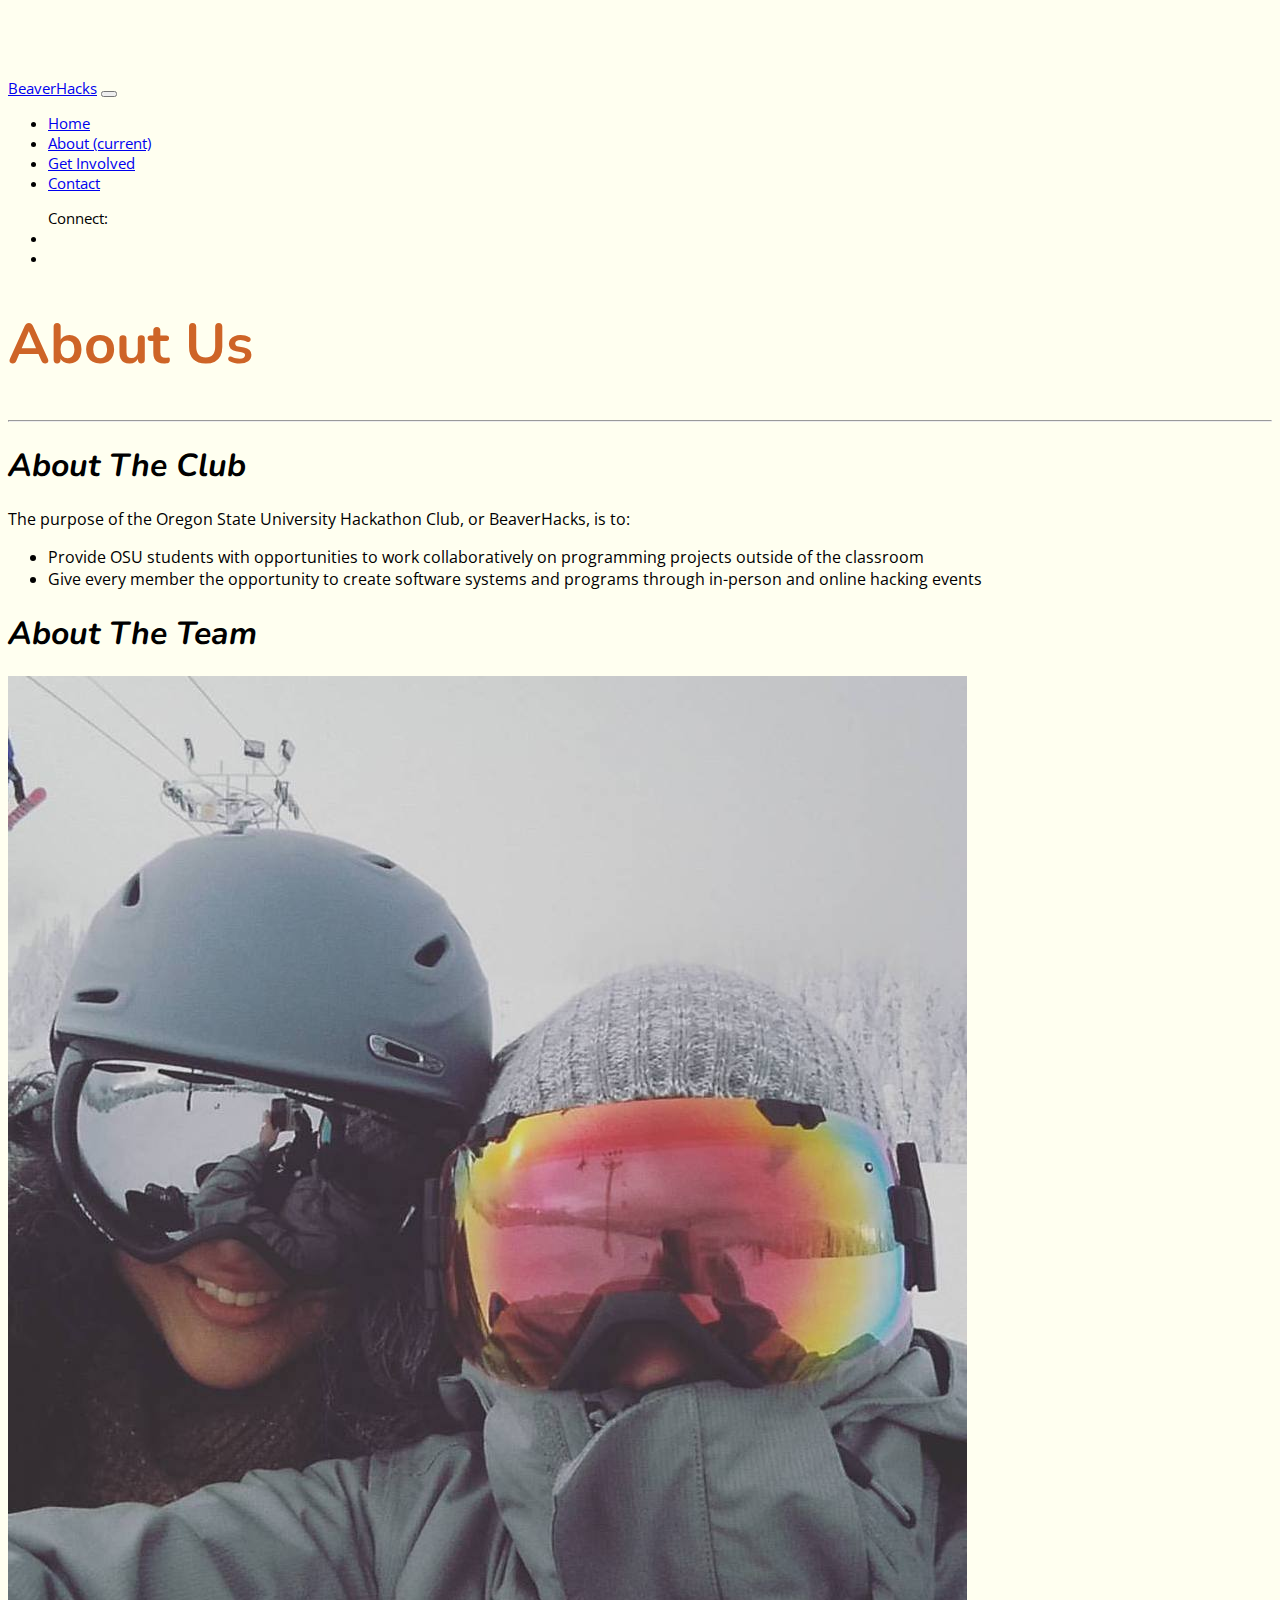
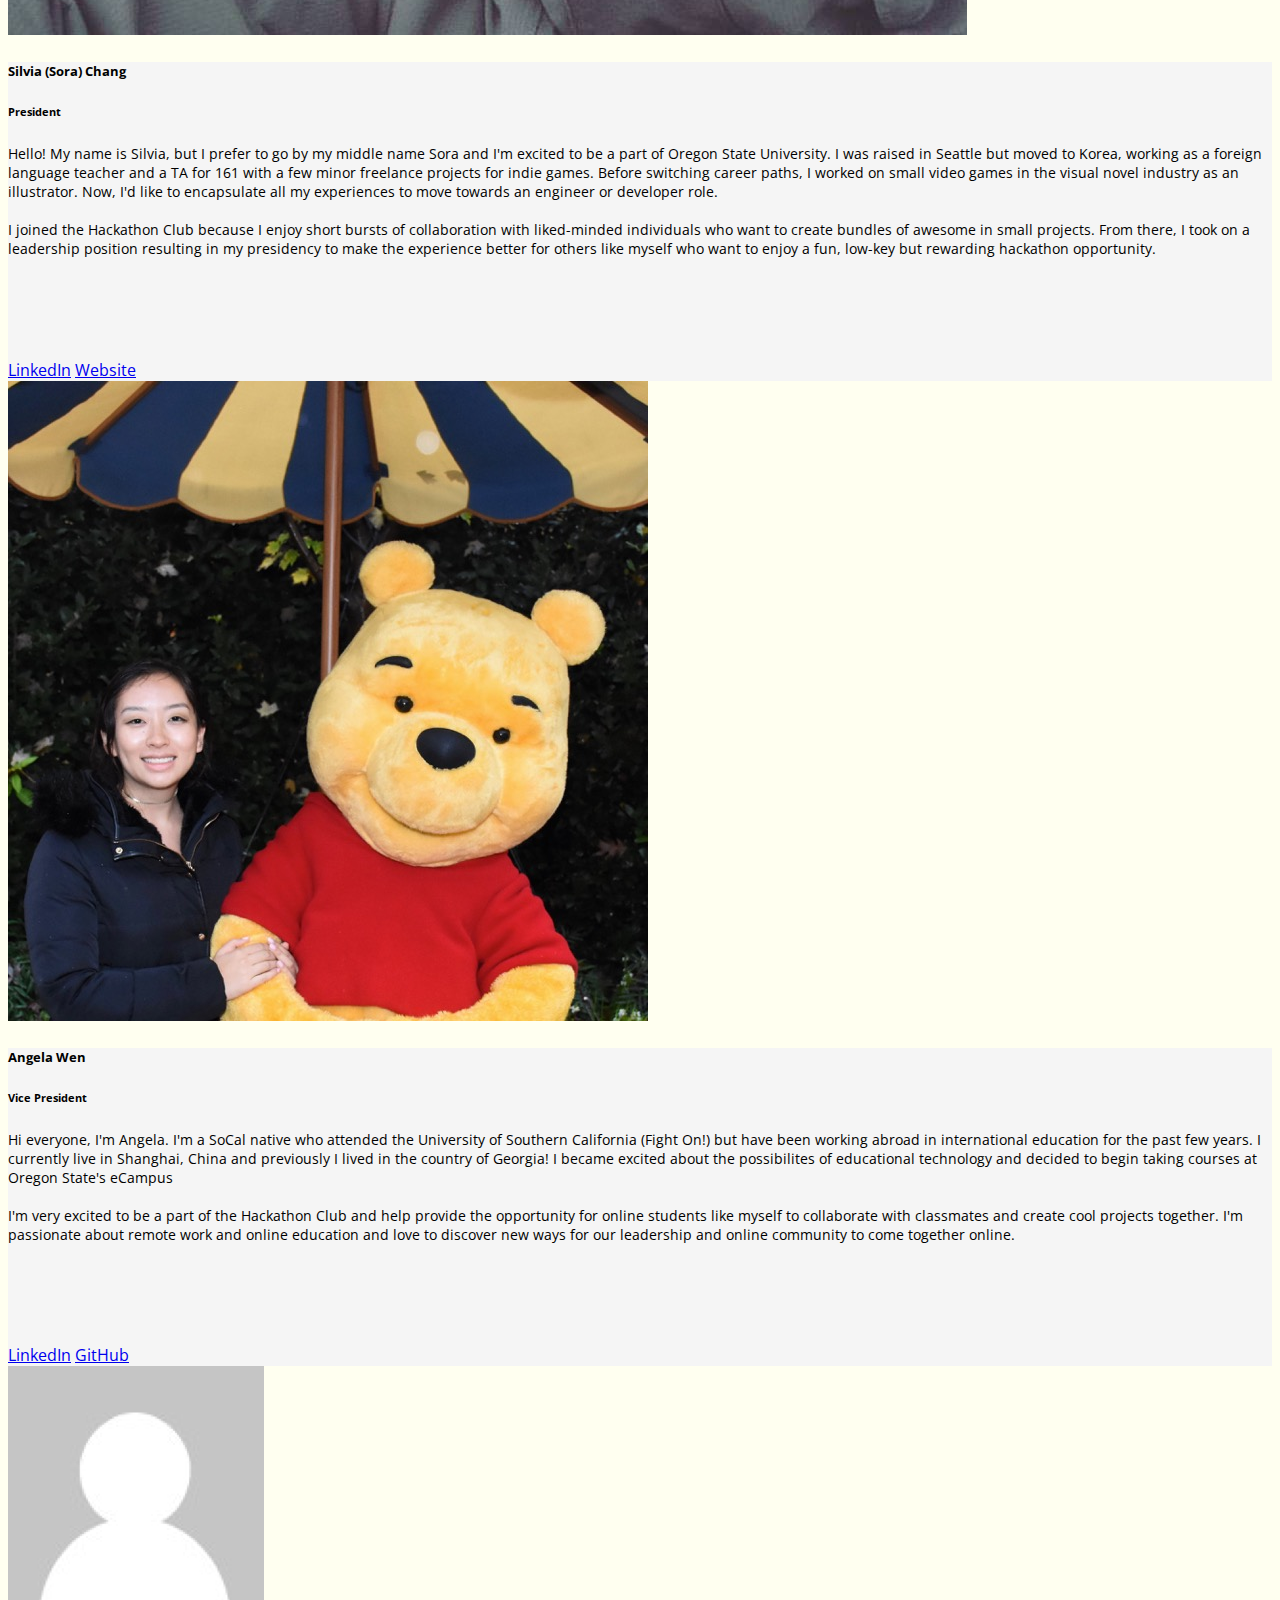
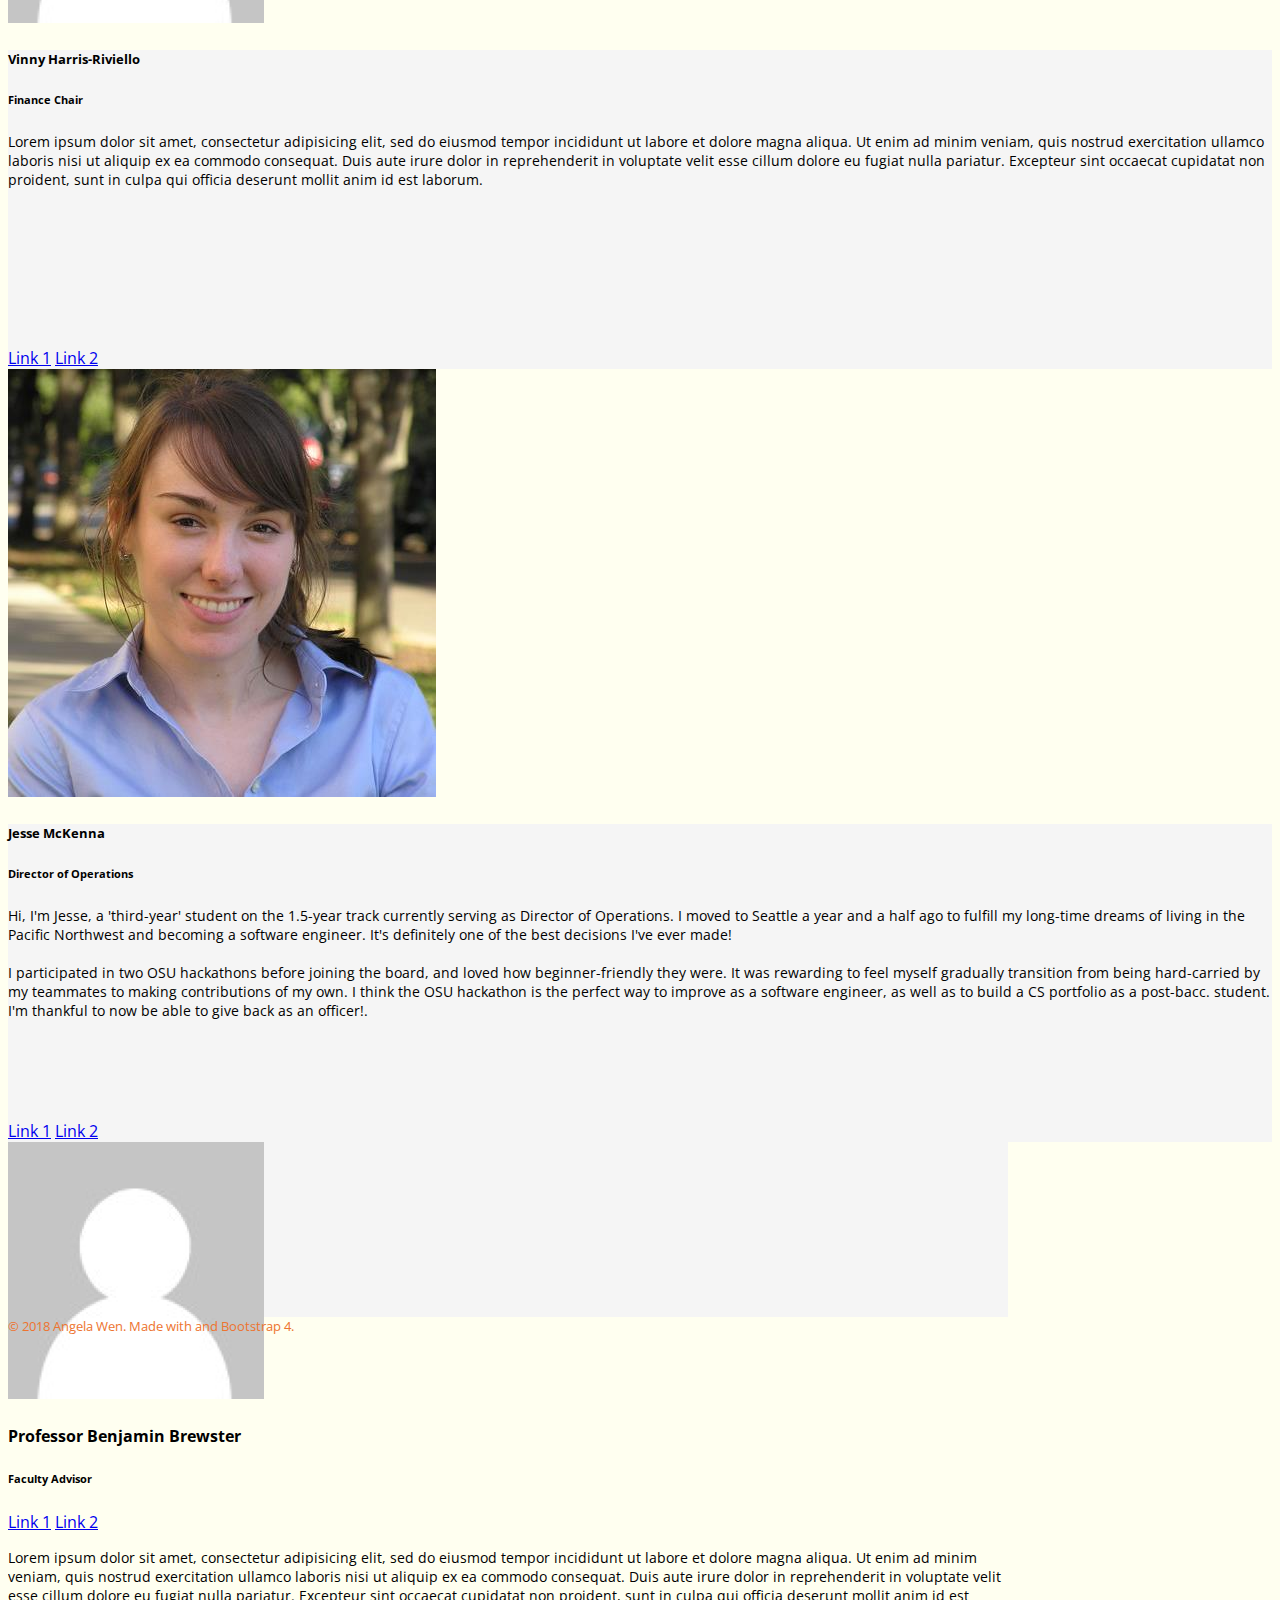
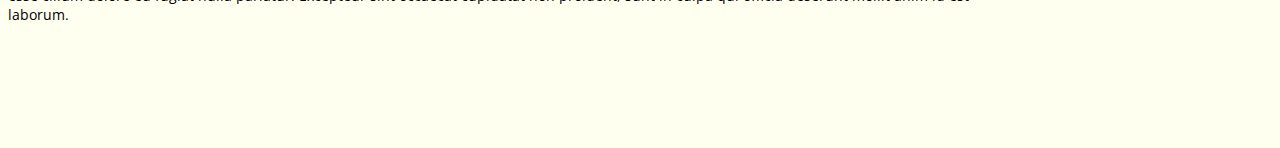
<file: about.html>
<!DOCTYPE html>
<html>
<head>
	<meta charset="utf-8">
	<title>BeaverHacks | About Us</title>
	<meta name="viewport" content="width=device-width, initial-scale=1 shrink-to-fit=no">


	<!-- Bootstrap 4.1.3 -->
	<link rel="stylesheet" href="https://stackpath.bootstrapcdn.com/bootstrap/4.1.3/css/bootstrap.min.css" integrity="sha384-MCw98/SFnGE8fJT3GXwEOngsV7Zt27NXFoaoApmYm81iuXoPkFOJwJ8ERdknLPMO" crossorigin="anonymous">

	<!-- Static CSS -->
	<link rel="stylesheet" type="text/css" href="styles.css">

	<!-- Google Font -->
	<link href="https://fonts.googleapis.com/css?family=Nunito:200i,300|Open+Sans" rel="stylesheet">

	<!-- Font Awesome 5 -->
	<link rel="stylesheet" href="https://use.fontawesome.com/releases/v5.3.1/css/all.css" integrity="sha384-mzrmE5qonljUremFsqc01SB46JvROS7bZs3IO2EmfFsd15uHvIt+Y8vEf7N7fWAU" crossorigin="anonymous">
</head>
<body>
<nav id="mainNavbar" class="navbar fixed-top navbar-expand-md navbar-light py-2">
  <div class="container px-0">
	  <a class="navbar-brand" href="index.html"><i class="fas fa-wrench mr-2"></i>BeaverHacks</a>
	  <button class="navbar-toggler" type="button" data-toggle="collapse" data-target="#navbarSupportedContent" aria-controls="navbarSupportedContent" aria-expanded="false" aria-label="Toggle navigation">
	    <span class="navbar-toggler-icon"></span>
	  </button>
	  <div class="collapse navbar-collapse" id="navbarSupportedContent">
	    <ul class="navbar-nav mr-auto">
	      <li class="nav-item">
	        <a class="nav-link" href="index.html">Home</a>
	      </li>
	      <li class="nav-item active">
	        <a class="nav-link" href="#">About <span class="sr-only">(current)</span></a>
	      </li>
	      <li class="nav-item">
	        <a class="nav-link" href="get-involved.html">Get Involved</a>
	      </li>
	      <li class="nav-item">
	        <a class="nav-link" href="contact.html">Contact</a>
	      </li>
	    </ul>
	     <ul class="navbar-nav flex-row ml-md-auto d-non d-md-flex">
	    	<span class="navbar-text">Connect: </span>
	    	<li class="nav-item">
	    		<a class="nav-link" href="https://github.com/BeaverHacks"><i class="fab fa-github"></i></a>
	    	</li>
	    	<li class="nav-item">
	    		<a class="nav-link" href="https://osu-cs.slack.com/messages/hackathons"><i class="fab fa-slack"></i></a>
	    	</li>
	    </ul>
	  </div>
  </div>
</nav>

<div class="container">
	<h1 class="text-center display-2 mt-4">About Us</h1>
	<hr class="my-4">
	<h1 class="display-4 ml-4">About The Club</h1>
	<div> The purpose of the Oregon State University Hackathon Club, or BeaverHacks, is to:
	<ul>
		<li>Provide OSU students with opportunities to work collaboratively on programming projects outside of the classroom</li>
		<li>Give every member the opportunity to create software systems and programs through in-person and online hacking events</li>
	</ul>

    </div>

	<h1 class="display-4 mt-5 mb-3 ml-4">About The Team</h1>
	<div class="card-deck">
		<div class="card border border-secondary">
  			<img class="card-img-top" src="imgs/sora-card.jpg" alt="Pres Card Image Cap">
  			<div class="card-body text-center">
   				<div class="card-body px-0 py-0">
	   				<h5 class="card-title">Silvia (Sora) Chang</h5>
	   				<h6 class="card-subtitle mb-2 text-muted">President</h6>
	    			<p class="card-text text-left">Hello! My name is Silvia, but I prefer to go by my middle name Sora and I'm excited to be a part of Oregon State University. I was raised in Seattle but moved to Korea, working as a foreign language teacher and a TA for 161 with a few minor freelance projects for indie games. Before switching career paths, I worked on small video games in the visual novel industry as an illustrator. Now, I'd like to encapsulate all my experiences to move towards an engineer or developer role. <br> <br> I joined the Hackathon Club because I enjoy short bursts of collaboration with liked-minded individuals who want to create bundles of awesome in small projects. From there, I took on a leadership position resulting in my presidency to make the experience better for others like myself who want to enjoy a fun, low-key but rewarding hackathon opportunity.</p>
	    			<a class="btn btn-sm btn-outline-info mr-3" href="https://www.linkedin.com/in/silvia8" role="button">LinkedIn</a>
	    			<a class="btn btn-sm btn-outline-info mr" href="http://www.sorabokki.com/" role="button">Website</a>
  				</div>
  			</div>
		</div>
		<div class="card border border-secondary">
  			<img class="card-img-top" src="imgs/angela-card.jpg" alt="VP Card Image Cap">
  			<div class="card-body text-center">
   				<div class="card-body px-0 py-0">
	   				<h5 class="card-title">Angela Wen</h5>
	   				<h6 class="card-subtitle mb-2 text-muted">Vice President</h6>
	    			<p class="card-text text-left">Hi everyone,  I'm Angela. I'm a SoCal native who attended the University of Southern California (Fight On!) but have been working abroad in international education for the past few years. I currently live in Shanghai, China and previously I lived in the country of Georgia! I became excited about the possibilites of educational technology and decided to begin taking courses at Oregon State's eCampus<br><br> I'm very excited to be a part of the Hackathon Club and help provide the opportunity for online students like myself to collaborate with classmates and create cool projects together. I'm passionate about remote work and online education and love to discover new ways for our leadership and online community to come together online.</p>
	    			<a class="btn btn-sm btn-outline-info mr-3" href="https://www.linkedin.com/in/angelapwen/" role="button">LinkedIn</a>
	    			<a class="btn btn-sm btn-outline-info" href="https://github.com/angelapwen" role="button">GitHub</a>
  				</div>
  			</div>
		</div>
		<div class="card border border-secondary">
  			<img class="card-img-top" src="imgs/blank-card.png" alt="Finance Card Image Cap">
  			<div class="card-body text-center">
   				<div class="card-body px-0 py-0">
	   				<h5 class="card-title">Vinny Harris-Riviello</h5>
	   				<h6 class="card-subtitle mb-2 text-muted">Finance Chair</h6>
	    			<p class="card-text text-left">Lorem ipsum dolor sit amet, consectetur adipisicing elit, sed do eiusmod tempor incididunt ut labore et dolore magna aliqua. Ut enim ad minim veniam,
	    			quis nostrud exercitation ullamco laboris nisi ut aliquip ex ea commodo
	    			consequat. Duis aute irure dolor in reprehenderit in voluptate velit esse
	    			cillum dolore eu fugiat nulla pariatur. Excepteur sint occaecat cupidatat non
	    			proident, sunt in culpa qui officia deserunt mollit anim id est laborum.</p>
	    			<a class="btn btn-sm btn-outline-info mr-3" href="#" role="button">Link 1</a>
	    			<a class="btn btn-sm btn-outline-info" href="#" role="button">Link 2</a>
  				</div>
  			</div>
		</div>
		<div class="card border border-secondary">
  			<img class="card-img-top" src="imgs/jesse-card.jpg" alt="Operations Card Image Cap">
  			<div class="card-body text-center">
   				<div class="card-body px-0 py-0">
	   				<h5 class="card-title">Jesse McKenna</h5>
	   				<h6 class="card-subtitle mb-2 text-muted">Director of Operations</h6>
	    			<p class="card-text text-left">Hi, I'm Jesse, a 'third-year' student on the 1.5-year track currently serving as Director of Operations. I moved to Seattle a year and a half ago to fulfill my long-time dreams of living in the Pacific Northwest and becoming a software engineer. It's definitely one of the best decisions I've ever made!<br><br>
					I participated in two OSU hackathons before joining the board, and loved how beginner-friendly they were. It was rewarding to feel myself gradually transition from being hard-carried by my teammates to making contributions of my own. I think the OSU hackathon is the perfect way to improve as a software engineer, as well as to build a CS portfolio as a post-bacc. student. I'm thankful to now be able to give back as an officer!.</p>
	    			<a class="btn btn-sm btn-outline-info mr-3" href="#" role="button">Link 1</a>
	    			<a class="btn btn-sm btn-outline-info" href="#" role="button">Link 2</a>
  				</div>
  			</div>
		</div>
	</div>
	<div class="row justify-content-center">
		<div class="card horizontal-card mt-4 border border-secondary">
			<div class="row px-3">
				<div class="col-md-2 py-3">
					<img src="imgs/blank-card.png" alt="Advisor Card Image Cap" class="w-100">
				</div>
				<div class="col-md-10 py-3">
					<div class="card-block px-3">
						<div class="row">
							<div class="col-5 px-0">
								<h4 class="card-title">Professor Benjamin Brewster</h4>
								<h6 class="card-subtitle mb-2 text-muted">Faculty Advisor</h6>
							</div>
							<div class="col-6 mt-3 ml-3">
								<a class="btn btn-sm btn-outline-info mr-3" href="#" role="button">Link 1</a>
	    						<a class="btn btn-sm btn-outline-info" href="#" role="button">Link 2</a>
							</div>
								<p class="card-text text-left">Lorem ipsum dolor sit amet, consectetur adipisicing elit, sed do eiusmod
								tempor incididunt ut labore et dolore magna aliqua. Ut enim ad minim veniam,
								quis nostrud exercitation ullamco laboris nisi ut aliquip ex ea commodo
								consequat. Duis aute irure dolor in reprehenderit in voluptate velit esse
								cillum dolore eu fugiat nulla pariatur. Excepteur sint occaecat cupidatat non
								proident, sunt in culpa qui officia deserunt mollit anim id est laborum.</p>
						</div>
					</div>
				</div>
			</div>
		</div>
	</div>
</div>

<footer class="page-footer text-right pt-5">
	<div class="container">
		© 2018 Angela Wen. Made with <i class="far fa-heart"></i> and Bootstrap 4.
	</div>
</footer>

<!-- jQuery, Popper.js, plugins -->
<script src="https://code.jquery.com/jquery-3.3.1.slim.min.js" integrity="sha384-q8i/X+965DzO0rT7abK41JStQIAqVgRVzpbzo5smXKp4YfRvH+8abtTE1Pi6jizo" crossorigin="anonymous"></script>
<script src="https://cdnjs.cloudflare.com/ajax/libs/popper.js/1.14.3/umd/popper.min.js" integrity="sha384-ZMP7rVo3mIykV+2+9J3UJ46jBk0WLaUAdn689aCwoqbBJiSnjAK/l8WvCWPIPm49" crossorigin="anonymous"></script>
<script src="https://stackpath.bootstrapcdn.com/bootstrap/4.1.3/js/bootstrap.min.js" integrity="sha384-ChfqqxuZUCnJSK3+MXmPNIyE6ZbWh2IMqE241rYiqJxyMiZ6OW/JmZQ5stwEULTy" crossorigin="anonymous"></script>

<!-- Navbar Script --> 
<script src="script.js" type="text/javascript"></script>
</body>
</html>
</file>
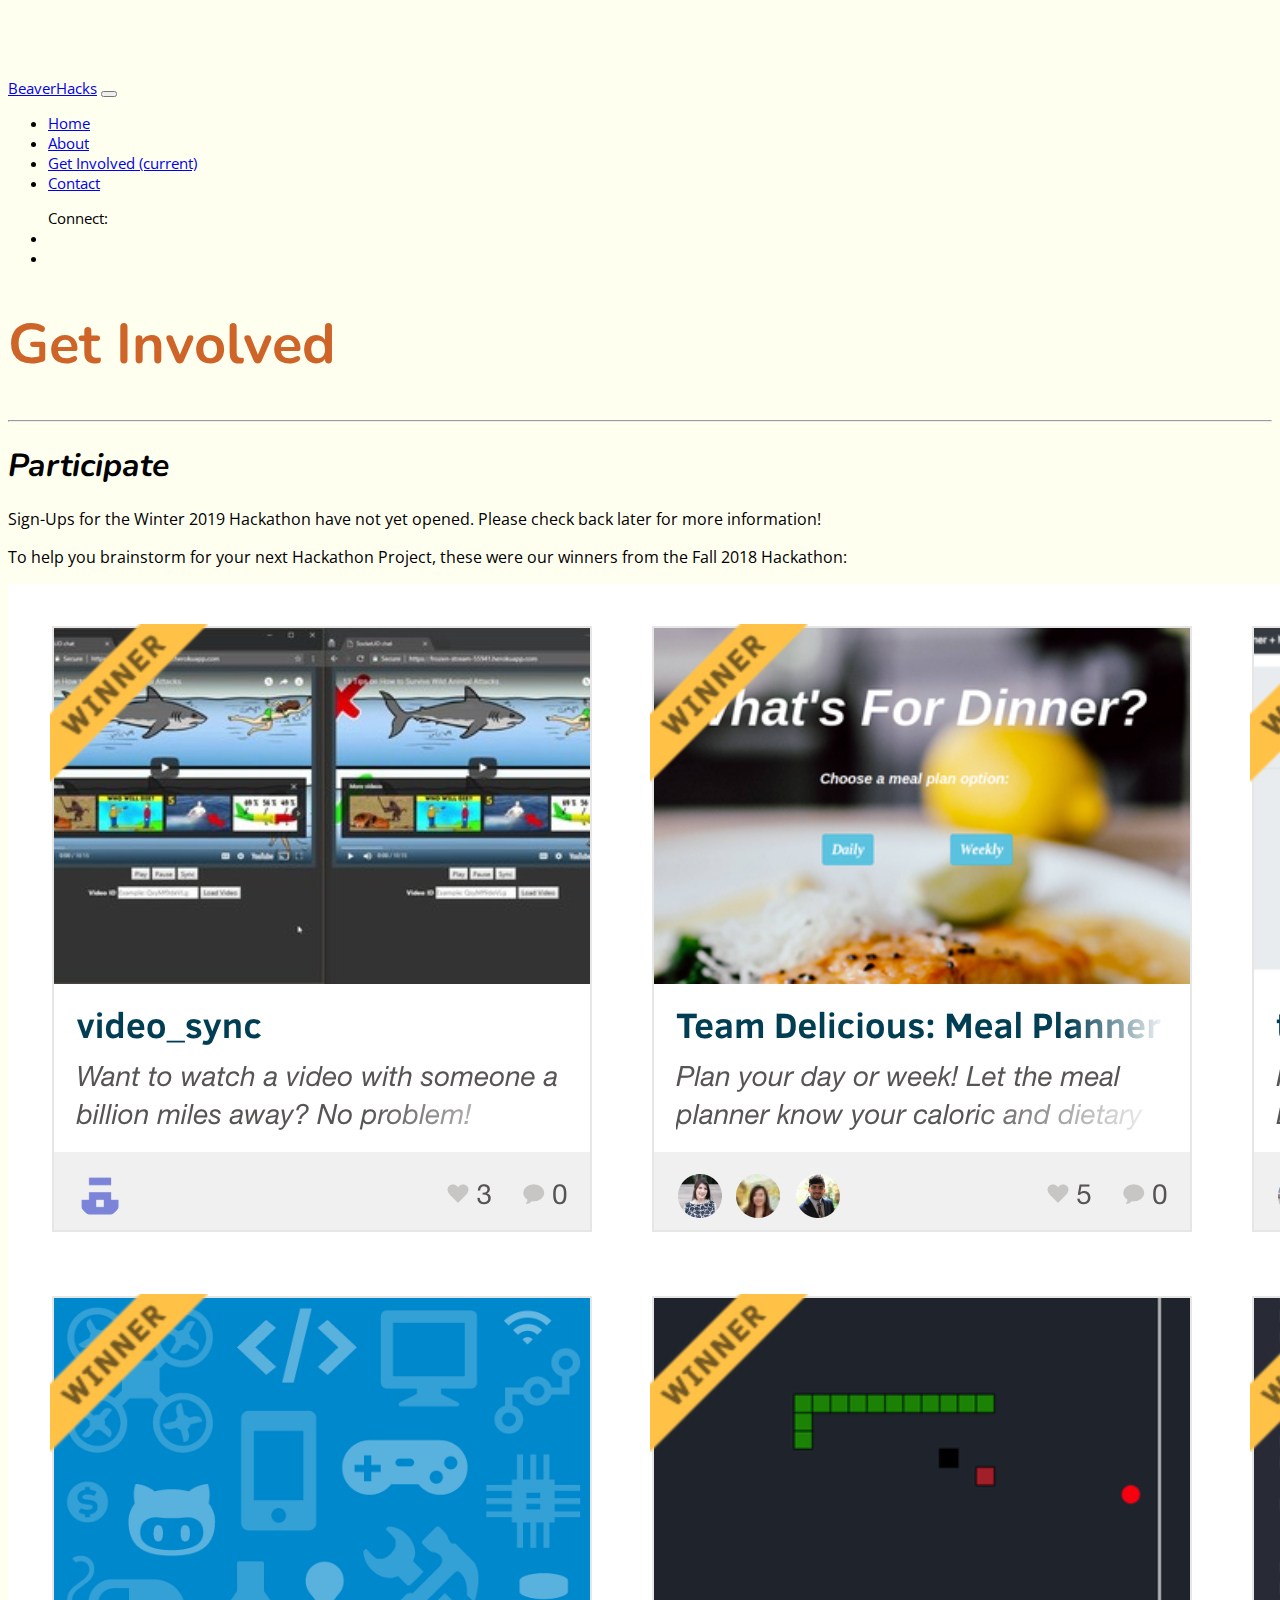
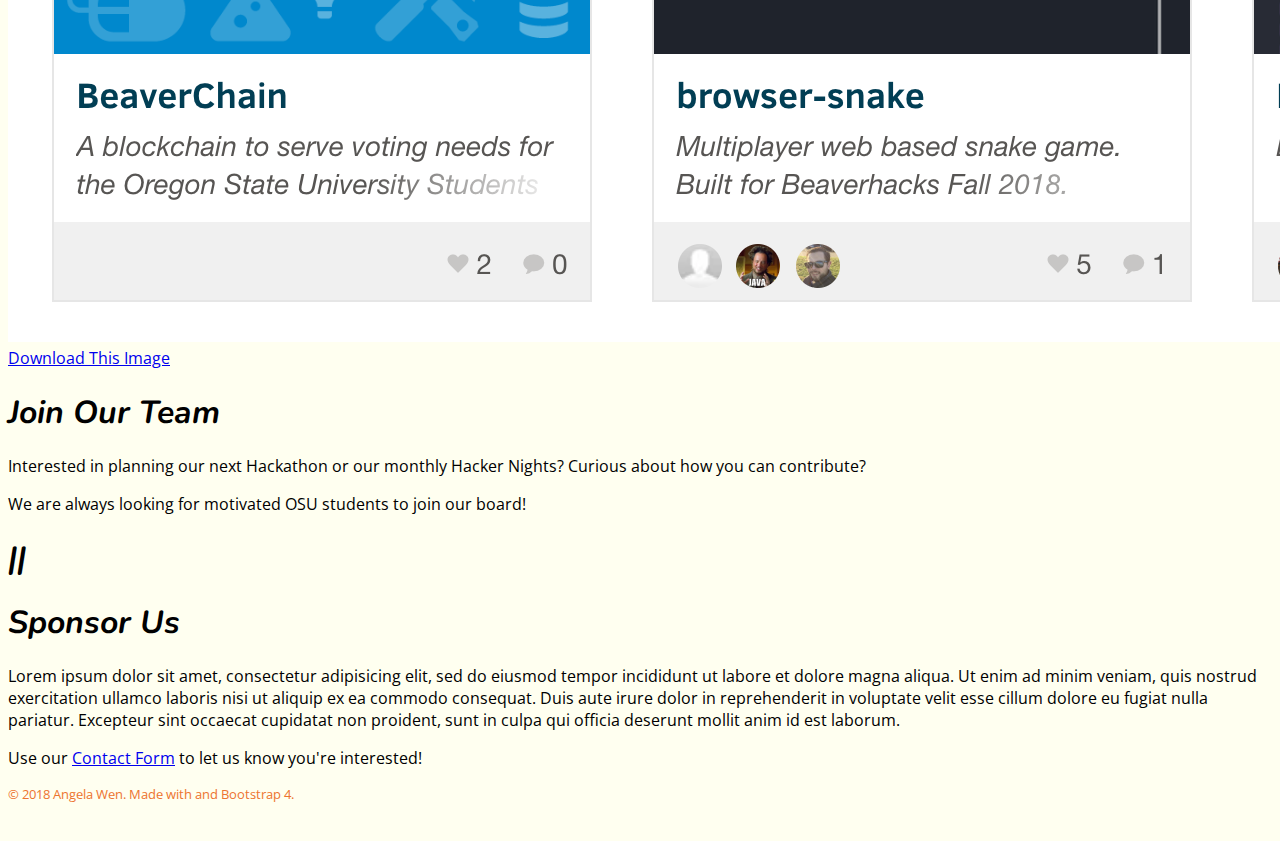
<file: get-involved.html>
<!DOCTYPE html>
<html>
<head>
	<meta charset="utf-8">
	<title>BeaverHacks | Get Involved</title>
	<meta name="viewport" content="width=device-width, initial-scale=1 shrink-to-fit=no">


	<!-- Bootstrap 4.1.3 -->
	<link rel="stylesheet" href="https://stackpath.bootstrapcdn.com/bootstrap/4.1.3/css/bootstrap.min.css" integrity="sha384-MCw98/SFnGE8fJT3GXwEOngsV7Zt27NXFoaoApmYm81iuXoPkFOJwJ8ERdknLPMO" crossorigin="anonymous">

	<!-- Static CSS -->
	<link rel="stylesheet" type="text/css" href="styles.css">

	<!-- Google Font -->
	<link href="https://fonts.googleapis.com/css?family=Nunito:200i,300|Open+Sans" rel="stylesheet">

	<!-- Font Awesome 5 -->
	<link rel="stylesheet" href="https://use.fontawesome.com/releases/v5.3.1/css/all.css" integrity="sha384-mzrmE5qonljUremFsqc01SB46JvROS7bZs3IO2EmfFsd15uHvIt+Y8vEf7N7fWAU" crossorigin="anonymous">
</head>
<body>
<nav id="mainNavbar" class="navbar fixed-top navbar-expand-md navbar-light py-2">
  <div class="container px-0">
	  <a class="navbar-brand" href="index.html"><i class="fas fa-wrench mr-2"></i>BeaverHacks</a>
	  <button class="navbar-toggler" type="button" data-toggle="collapse" data-target="#navbarSupportedContent" aria-controls="navbarSupportedContent" aria-expanded="false" aria-label="Toggle navigation">
	    <span class="navbar-toggler-icon"></span>
	  </button>
	  <div class="collapse navbar-collapse" id="navbarSupportedContent">
	    <ul class="navbar-nav mr-auto">
	      <li class="nav-item">
	        <a class="nav-link" href="index.html">Home</a>
	      </li>
	      <li class="nav-item">
	        <a class="nav-link" href="about.html">About </a>
	      </li>
	      <li class="nav-item active">
	        <a class="nav-link" href="#">Get Involved <span class="sr-only">(current)</span></a>
	      </li>
	      <li class="nav-item">
	        <a class="nav-link" href="contact.html">Contact</a>
	      </li>
	    </ul>
	    <ul class="navbar-nav flex-row ml-md-auto d-non d-md-flex">
	    	<span class="navbar-text">Connect: </span>
	    	<li class="nav-item">
	    		<a class="nav-link" href="https://github.com/BeaverHacks"><i class="fab fa-github"></i></a>
	    	</li>
	    	<li class="nav-item">
	    		<a class="nav-link" href="https://osu-cs.slack.com/messages/hackathons"><i class="fab fa-slack"></i></a>
	    	</li>
	    </ul>
	  </div>
  </div>
</nav>

<div class="container text-center">
	<h1 class="display-2 mt-4">Get Involved</h1>
	<hr class="my-4">
		<h1 class="display-4">Participate</h1>
		<p>Sign-Ups for the Winter 2019 Hackathon have not yet opened. Please check back later for more information!</p>
		<p>To help you brainstorm for your next Hackathon Project, these were our winners from the Fall 2018 Hackathon:</p>
		<img id="past-winners-img" class="img-fluid mb-3 rounded mx-auto d-block border border-secondary" src="imgs/past-winners.png">
		<div class="text-right">
			<a class="btn btn-outline-success mr-5 mb-4" href="imgs/past-winners.png" download>Download This Image</a>
		</div>
	
	
	<div class="row justify-content-around">
		<div class="col-5">
			<h1 class="display-4">Join Our Team</h1>
			<p>Interested in planning our next Hackathon or our monthly Hacker Nights? Curious about how you can contribute?</p>
			<p>We are always looking for motivated OSU students to join our board!</p>
		</div>
		<div class="col-1 d-none d-md-block">
			<h1 class="display-4">||</h1>
		</div>
		<div class="col-5">
			<h1 class="display-4">Sponsor Us</h1>
			<p>Lorem ipsum dolor sit amet, consectetur adipisicing elit, sed do eiusmod
			tempor incididunt ut labore et dolore magna aliqua. Ut enim ad minim veniam,
			quis nostrud exercitation ullamco laboris nisi ut aliquip ex ea commodo
			consequat. Duis aute irure dolor in reprehenderit in voluptate velit esse
			cillum dolore eu fugiat nulla pariatur. Excepteur sint occaecat cupidatat non
			proident, sunt in culpa qui officia deserunt mollit anim id est laborum.</p>
		</div>
	</div>	
	<div class="row justify-content-center">
		<p>Use our <a href="contact.html">Contact Form</a> to let us know you're interested!</p>
	</div>	
</div>

<footer class="page-footer text-right pt-5">
	<div class="container">
		© 2018 Angela Wen. Made with <i class="far fa-heart"></i> and Bootstrap 4.
	</div>
</footer>

<!-- jQuery, Popper.js, plugins -->
<script src="https://code.jquery.com/jquery-3.3.1.slim.min.js" integrity="sha384-q8i/X+965DzO0rT7abK41JStQIAqVgRVzpbzo5smXKp4YfRvH+8abtTE1Pi6jizo" crossorigin="anonymous"></script>
<script src="https://cdnjs.cloudflare.com/ajax/libs/popper.js/1.14.3/umd/popper.min.js" integrity="sha384-ZMP7rVo3mIykV+2+9J3UJ46jBk0WLaUAdn689aCwoqbBJiSnjAK/l8WvCWPIPm49" crossorigin="anonymous"></script>
<script src="https://stackpath.bootstrapcdn.com/bootstrap/4.1.3/js/bootstrap.min.js" integrity="sha384-ChfqqxuZUCnJSK3+MXmPNIyE6ZbWh2IMqE241rYiqJxyMiZ6OW/JmZQ5stwEULTy" crossorigin="anonymous"></script>

<!-- Navbar Script --> 
<script src="script.js" type="text/javascript"></script>

</body>
</html>
</file>
<file: styles.css>
body {
	background-color: ivory;
	font-family: 'Open Sans', sans-serif;
	padding-bottom: 30px;
	padding-top: 70px;
}

h1 {
	font-family: 'Nunito', sans-serif;
	font-size:3rem;
}

#mainNavbar {
	font-size:0.95rem;
}

#mainNavbar .nav-link:hover{
	color: black;
}

.navbar.scrolled {
	background: #ed742f;
	transition: background 500ms;
}

#testimonials {
	color: #ce6427;
	font-size: 3rem;
}

.jumbotron {
	background-color: ivory;
	color: #ce6427;
	padding-bottom: 20px;

}

.jumbotron p {
	color: dimgray;
}

.display-2 {
	color: #ce6427;
	font-size:3.5rem;
}

.card-body {
	background-color: WhiteSmoke;
}

.card-text {
	font-size: 0.9rem;
	height: 200px;
	overflow-y: scroll;
}

.horizontal-card {
	background-color: WhiteSmoke;
	height:175px;
	width:1000px;
}

.container .display-4 {
	font-size:2rem;	
	font-style: italic;
}

.page-footer {
	color: #ed742f;
	font-size: 0.8rem;
}

@media (max-width: 1100px) {
	.card-deck {
		border-spacing: 1.25rem;
		display:block;
		margin-bottom:.75rem;
		table-layout: fixed;
		width: 100%;
	}
	.card-deck card{
		display:block;
		margin-bottom: .75rem;
		vertical-align:top;
	}
}
</file>
